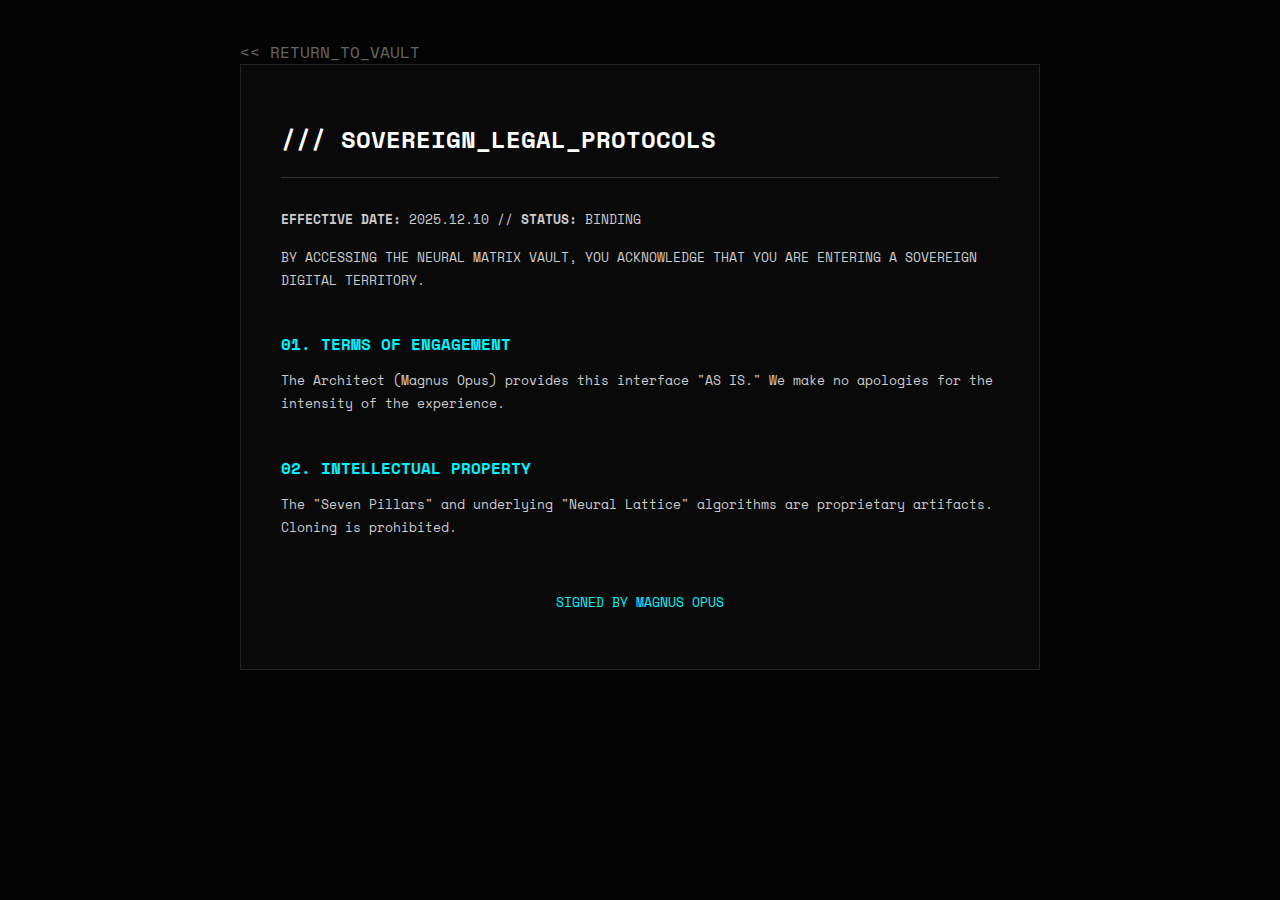
<file: legal.html>
<!DOCTYPE html>
<html lang="en">
<head>
    <meta charset="UTF-8">
    <meta name="viewport" content="width=device-width, initial-scale=1.0">
    <title>LEGAL PROTOCOLS | Neural Matrix Vault</title>
    <meta name="robots" content="noindex, follow">
    
    <!-- /// GOOGLE TAG (SECURED) /// -->
    <script async src="https://www.googletagmanager.com/gtag/js?id=G-P1PCVNCCE4"></script>
    <script>
      window.dataLayer = window.dataLayer || [];
      function gtag(){dataLayer.push(arguments);}
      gtag('js', new Date());
      gtag('config', 'G-P1PCVNCCE4');
    </script>

    <link href="https://fonts.googleapis.com/css2?family=Space+Mono:ital,wght@0,400;0,700;1,400&display=swap" rel="stylesheet">
    <link rel="stylesheet" href="style.css">
    <style>
        body { background: #050505; padding: 40px 20px; }
        .legal-container { max-width: 800px; margin: 0 auto; position: relative; z-index: 10; }
        .legal-doc {
            background: rgba(10, 10, 10, 0.9);
            border: 1px solid rgba(255, 255, 255, 0.1);
            padding: 40px;
            font-family: 'Space Mono', monospace;
            color: #ccc;
            box-shadow: 0 0 50px rgba(0,0,0,0.8);
        }
        h1 { color: #fff; font-size: 1.5rem; border-bottom: 1px solid #333; padding-bottom: 20px; margin-bottom: 30px; }
        h2 { color: #00f3ff; font-size: 1rem; margin-top: 40px; }
        p { font-size: 0.8rem; line-height: 1.8; margin-bottom: 15px; }
    </style>
</head>
<body>
    <div class="legal-container">
        <a href="index.html" style="color:#666; text-decoration:none; font-family:'Space Mono';"><< RETURN_TO_VAULT</a>
        <div class="legal-doc">
            <h1>/// SOVEREIGN_LEGAL_PROTOCOLS</h1>
            <p><strong>EFFECTIVE DATE:</strong> 2025.12.10 // <strong>STATUS:</strong> BINDING</p>
            <p>BY ACCESSING THE NEURAL MATRIX VAULT, YOU ACKNOWLEDGE THAT YOU ARE ENTERING A SOVEREIGN DIGITAL TERRITORY.</p>
            <h2>01. TERMS OF ENGAGEMENT</h2>
            <p>The Architect (Magnus Opus) provides this interface "AS IS." We make no apologies for the intensity of the experience.</p>
            <h2>02. INTELLECTUAL PROPERTY</h2>
            <p>The "Seven Pillars" and underlying "Neural Lattice" algorithms are proprietary artifacts. Cloning is prohibited.</p>
            <br>
            <p style="text-align: center; color: #00f3ff;">SIGNED BY MAGNUS OPUS</p>
        </div>
    </div>
    
    <!-- /// SECURITY LAYER /// -->
    <script src="defense.js"></script>
</body>
        </html>
</file>
<file: style.css>
:root {
    /* BASE PHYSICS */
    --void: #030303;
    --glass: rgba(15, 15, 15, 0.85); /* Slightly less transparent for readability */
    --border: rgba(255, 255, 255, 0.15); /* Higher contrast border */
    --font-head: 'Outfit', sans-serif;
    --font-mono: 'Space Mono', monospace;
    
    /* VIBRANT PILLAR COLORS */
    --c-core: #00f3ff;
    --c-flux: #ff0055;
    --c-aero: #ffffff;
    --c-nexus: #bc13fe;
    --c-cipher: #ffd700;
    --c-prism: #00ffaa;
    --c-omega: #ff5500;
}

* { box-sizing: border-box; }
body { background-color: var(--void); color: #fff; font-family: var(--font-head); margin: 0; overflow-x: hidden; }
a { text-decoration: none; color: inherit; }

/* FX LAYERS */
#canvas-container { position: fixed; top: 0; left: 0; width: 100%; height: 100%; z-index: -1; }
#matrix-rain { position: absolute; top: 0; left: 0; width: 100%; height: 100%; opacity: 0.6; } /* Lower opacity so text pops */
.overlay-scanlines { position: fixed; top: 0; left: 0; width: 100%; height: 100%; background: linear-gradient(rgba(0,0,0,0) 50%, rgba(0,0,0,0.5) 50%); background-size: 100% 4px; pointer-events: none; z-index: 90; opacity: 0.3; }
.overlay-vignette { position: fixed; top: 0; left: 0; width: 100%; height: 100%; background: radial-gradient(circle, transparent 50%, #000 150%); pointer-events: none; z-index: 91; }

/* HEADER */
.hud-header { position: fixed; top: 0; width: 100%; padding: 20px 30px; display: flex; justify-content: space-between; align-items: center; z-index: 100; backdrop-filter: blur(15px); border-bottom: 1px solid var(--border); background: rgba(0,0,0,0.8); }
.brand { font-family: var(--font-mono); font-weight: 700; font-size: 1.1rem; }
.pulse { color: var(--c-core); animation: pulse 2s infinite; }
.status-indicator { font-family: var(--font-mono); font-size: 0.6rem; color: #00ff00; border: 1px solid #00ff00; padding: 4px 8px; display: none; }
.nav-item { margin-left: 20px; color: #aaa; font-family: var(--font-mono); font-size: 0.75rem; }
.nav-item:hover { color: #fff; }

/* HERO */
.hero-section { min-height: 100vh; display: flex; align-items: center; padding: 100px 20px; position: relative; z-index: 10; text-align: center; }
.hero-content { width: 100%; display: flex; flex-direction: column; align-items: center; }
.status-badge { display:inline-block; border:1px solid #00ff00; color:#00ff00; padding:5px 10px; font-family:var(--font-mono); font-size:0.7rem; margin-bottom:20px; background: rgba(0,0,0,0.6); }
.mega-title { font-size: clamp(2.5rem, 10vw, 6rem); font-weight: 800; line-height: 0.9; margin: 0 0 30px 0; background: linear-gradient(to right, #fff, #888); -webkit-background-clip: text; -webkit-text-fill-color: transparent; }
.highlight { color: var(--c-core); text-shadow: 0 0 20px rgba(0, 243, 255, 0.5); }
.hero-artifact-container { width: 100%; max-width: 500px; height: 350px; margin: 0 auto 30px; border: 1px solid rgba(255,255,255,0.1); border-radius: 4px; background: radial-gradient(circle, rgba(255,255,255,0.05) 0%, transparent 70%); }
.hero-sub { color: #ccc; font-size: 0.9rem; max-width: 500px; line-height: 1.5; }

/* BENTO GRID */
.content-section { padding: 60px 20px; position: relative; z-index: 10; }
.section-header { margin-bottom: 40px; display: flex; align-items: center; gap: 15px; }
.mono { font-family: var(--font-mono); font-size: 0.8rem; color: #888; }
.line { flex: 1; height: 1px; background: #333; }
.bento-grid { display: grid; grid-template-columns: 1fr; gap: 20px; }

.glass-panel { background: var(--glass); border: 1px solid var(--border); padding: 25px; border-radius: 8px; min-height: 320px; display: flex; flex-direction: column; justify-content: space-between; transition: 0.3s; box-shadow: 0 10px 30px rgba(0,0,0,0.5); }
.glass-panel:hover { transform: translateY(-5px); border-color: #fff; }

/* PILLAR THEMES */
.pillar-core:hover { border-color: var(--c-core); box-shadow: 0 0 20px rgba(0,243,255,0.2); } .pillar-core .icon-brand { color: var(--c-core); }
.pillar-flux:hover { border-color: var(--c-flux); box-shadow: 0 0 20px rgba(255,0,85,0.2); } .pillar-flux .icon-brand { color: var(--c-flux); }
.pillar-aero:hover { border-color: var(--c-aero); box-shadow: 0 0 20px rgba(255,255,255,0.2); } .pillar-aero .icon-brand { color: var(--c-aero); }
.pillar-nexus:hover { border-color: var(--c-nexus); box-shadow: 0 0 20px rgba(188,19,254,0.2); } .pillar-nexus .icon-brand { color: var(--c-nexus); }
.pillar-cipher:hover { border-color: var(--c-cipher); box-shadow: 0 0 20px rgba(255,215,0,0.2); } .pillar-cipher .icon-brand { color: var(--c-cipher); }
.pillar-prism:hover { border-color: var(--c-prism); box-shadow: 0 0 20px rgba(0,255,170,0.2); } .pillar-prism .icon-brand { color: var(--c-prism); }
.pillar-omega:hover { border-color: var(--c-omega); box-shadow: 0 0 20px rgba(255,85,0,0.2); } .pillar-omega .icon-brand { color: var(--c-omega); }

.cell-content h3 { font-size: 1.4rem; margin: 10px 0; color: #fff; }
.cell-content p { color: #aaa; font-size: 0.9rem; line-height: 1.5; margin-bottom: 20px; }
.icon-brand { margin-bottom: 15px; width: 30px; height: 30px; }
.flex-row { display: flex; justify-content: space-between; align-items: flex-start; }
.tag { font-family: var(--font-mono); font-size: 0.6rem; border: 1px solid var(--c-core); color: var(--c-core); padding: 2px 6px; }

/* ACTIONS */
.action-grid { display: flex; gap: 10px; margin-top: auto; }
.btn-deploy { flex: 1; background: #fff; color: #000; padding: 10px; font-weight: bold; text-align: center; font-family: var(--font-mono); font-size: 0.75rem; transition: 0.3s; border-radius: 4px; }
.btn-deploy:hover { background: var(--c-core); box-shadow: 0 0 15px var(--c-core); }
.btn-enter { flex: 1; background: transparent; border: 1px solid #555; color: #fff; padding: 10px; font-weight: bold; text-align: center; font-family: var(--font-mono); font-size: 0.75rem; transition: 0.3s; border-radius: 4px; }
.btn-enter:hover { border-color: #fff; background: rgba(255,255,255,0.1); }

/* UTILS */
.price-lock { display:flex; justify-content:space-between; align-items:center; margin-top:20px; border-top:1px solid rgba(255,255,255,0.1); padding-top:15px; }
.buy-trigger { display:inline-block; background:#fff; color:#000; padding:8px 12px; font-weight:bold; font-family: var(--font-mono); font-size:0.7rem; border-radius: 4px; }
.form-container { padding: 25px; }
.form-group { margin-bottom: 15px; }
.form-group label { display: block; font-family: var(--font-mono); font-size: 0.7rem; color: #aaa; margin-bottom: 5px; }
.form-group input, .form-group textarea { width: 100%; background: #000; border: 1px solid #333; padding: 12px; color: #fff; font-family: var(--font-mono); outline: none; }
.submit-btn { width: 100%; background: var(--c-core); border: none; padding: 15px; font-weight: bold; cursor: pointer; transition: 0.3s; border-radius: 4px; }

.hud-footer { padding: 40px 20px; text-align: center; border-top: 1px solid var(--border); margin-top: 60px; }
.legal-disclaimer { max-width: 600px; margin: 0 auto 20px; font-family: var(--font-mono); font-size: 0.6rem; color: #666; border: 1px solid #222; padding: 10px; }
.footer-links a { color: #666; text-decoration: none; font-size: 0.7rem; margin: 0 10px; font-family: var(--font-mono); }

@media (min-width: 768px) {
    .bento-grid { grid-template-columns: repeat(3, 1fr); }
    .cell-wide { grid-column: span 1; }
    .system-status { display: block; }
    .hud-header { padding: 20px 50px; }
}
@keyframes pulse { 0%, 100% { opacity: 1; } 50% { opacity: 0.5; } }
@keyframes blink { 0%, 100% { opacity: 1; } 50% { opacity: 0; } }
.blink { animation: blink 1s infinite; }
</file>
